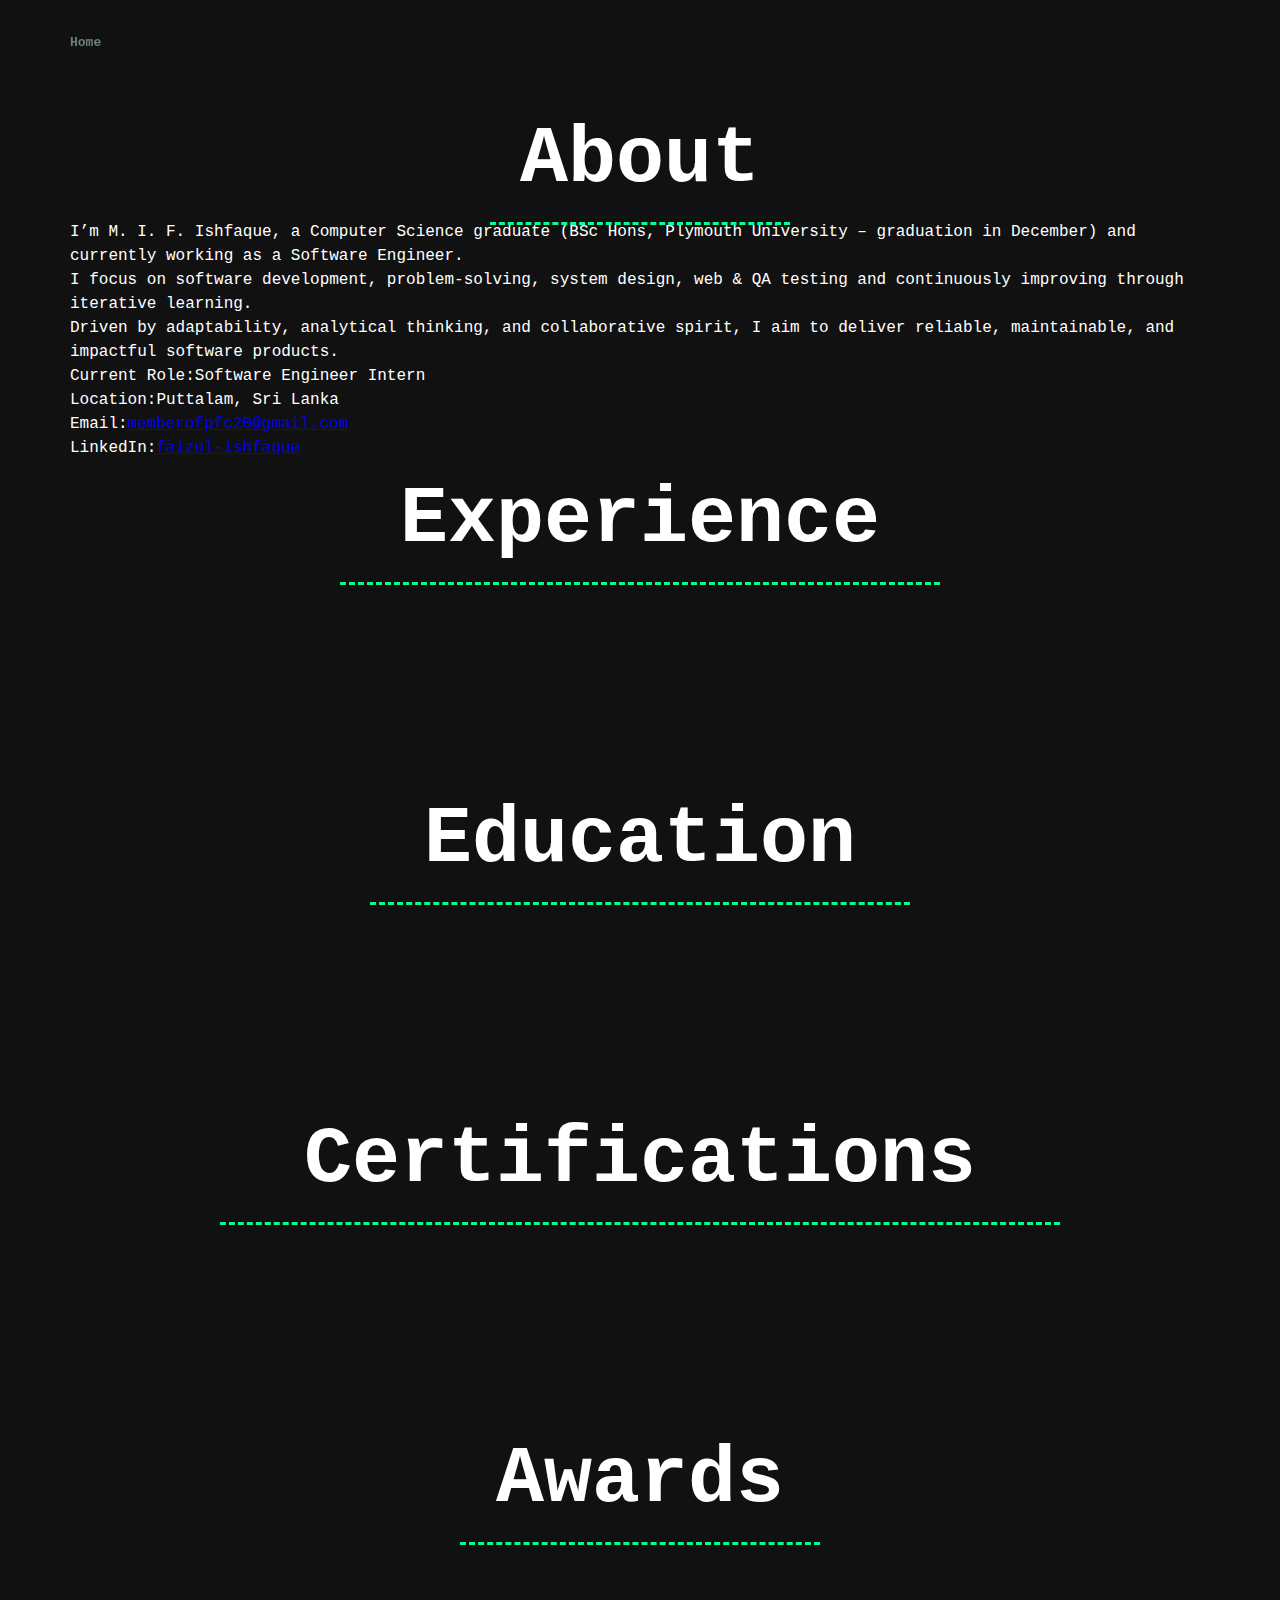
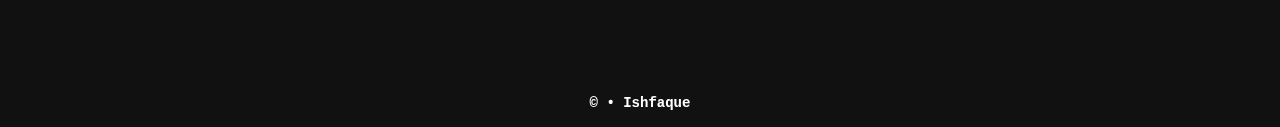
<file: about.html>
<!DOCTYPE html><html lang="en"><head><meta charset="utf-8"/><meta name="viewport" content="width=device-width,initial-scale=1"/><title>About | M. I. F. Ishfaque</title><link rel="stylesheet" href="./style.css"/><script src="./data.js" defer></script><script src="./index.js" defer></script></head><body data-page="about"><nav class="nav"><div class="container"><a href="index.html" class="nav__list-link" style="font-weight:800">Home</a></div></nav><main class="container section" style="padding-top:10rem"><h1 class="section__title">About</h1><div class="about"><div class="about__content"><p>I’m <strong>M. I. F. Ishfaque</strong>, a Computer Science graduate (BSc Hons, Plymouth University – graduation in December) and currently working as a <strong>Software Engineer</strong>.</p><p>I focus on software development, problem-solving, system design, web & QA testing and continuously improving through iterative learning.</p><p>Driven by adaptability, analytical thinking, and collaborative spirit, I aim to deliver reliable, maintainable, and impactful software products.</p></div><ul class="about__quick-stats"><li><span class="stat__label">Current Role:</span><span class="stat__value">Software Engineer Intern</span></li><li><span class="stat__label">Location:</span><span class="stat__value">Puttalam, Sri Lanka</span></li><li><span class="stat__label">Email:</span><span class="stat__value"><a href="mailto:memberofpfc20@gmail.com">memberofpfc20@gmail.com</a></span></li><li><span class="stat__label">LinkedIn:</span><span class="stat__value"><a target="_blank" rel="noopener" href="https://www.linkedin.com/in/faizul-ishfaque">faizul-ishfaque</a></span></li></ul></div><section class="section" style="align-items:stretch"><h2 class="section__title">Experience</h2><div id="experienceTimeline" class="timeline"></div></section><section class="section" style="align-items:stretch"><h2 class="section__title">Education</h2><div id="educationList" class="edu-list"></div></section><section class="section" style="align-items:stretch"><h2 class="section__title">Certifications</h2><ul id="certList" class="cert-list"></ul></section><section class="section" style="align-items:stretch"><h2 class="section__title">Awards</h2><ul id="awardsList" class="awards-list"></ul></section></main><footer class="footer">&copy; <span id="currentYear"></span> • Ishfaque</footer></body></html>
</file>
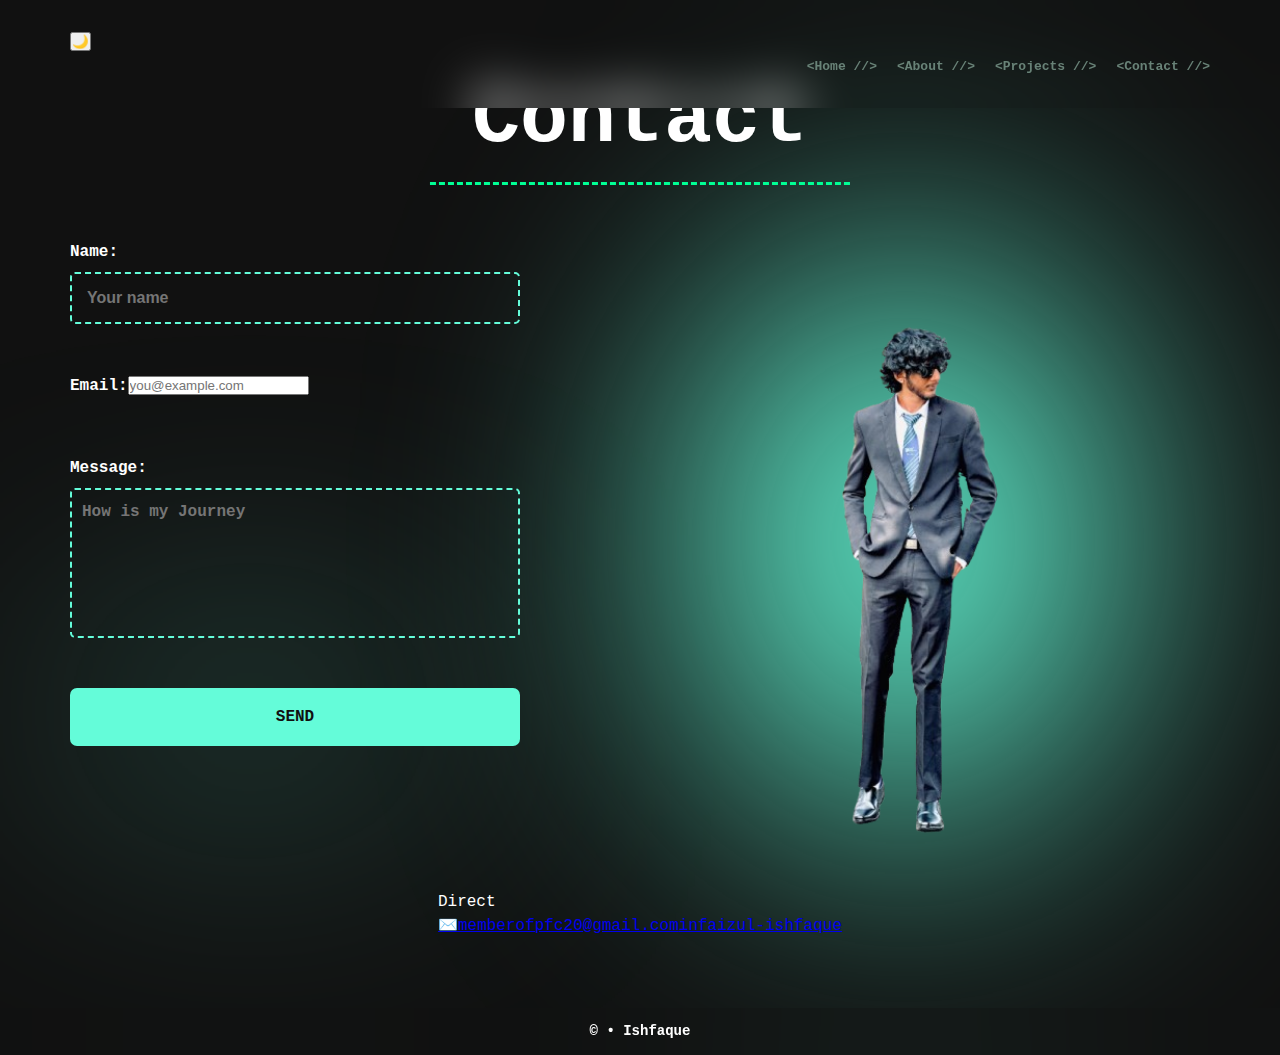
<file: contact.html>
<!DOCTYPE html><html lang="en"><head><meta charset="utf-8"/><meta name="viewport" content="width=device-width,initial-scale=1"/><title>Contact | M. I. F. Ishfaque</title><link rel="stylesheet" href="./style.css"/><link rel="icon" type="image/png" href="./ri-logo.png" sizes="192x192"/><meta property="og:image" content="https://your-domain.example/ri-logo.png"/><script src="./index.js" defer></script></head><body data-page="contact"><nav id="navBar" class="nav">
    <div class="container">
        <button type="button" id="hamburgerBtn" class="nav__hamburger-btn">
            <span class="nav__hamburger-top"></span>
            <span class="nav__hamburger-center"></span>
            <span class="nav__hamburger-bottom"></span>
        </button>
        <button type="button" id="themeToggleBtn" class="nav__theme-toggle" aria-label="Toggle dark / light theme" title="Toggle theme">🌙</button>
        <ul id="navList" class="nav__list">
            <li class="nav__list-item"><a class="nav__list-link" href="index.html">&lt;Home &sol;/&gt;</a></li>
            <li class="nav__list-item"><a class="nav__list-link" href="about.html">&lt;About &sol;/&gt;</a></li>
            <li class="nav__list-item"><a class="nav__list-link" href="projects.html">&lt;Projects &sol;/&gt;</a></li>
            <li class="nav__list-item"><a class="nav__list-link" href="contact.html">&lt;Contact &sol;/&gt;</a></li>
        </ul>
    </div>
</nav><main class="container section" style="padding-top:6rem"><h1 class="section__title">Contact</h1><div class="contact" style="margin-top:6rem"><form class="contact__form" id="contactForm" action="https://formspree.io/f/mnngdbgd" method="POST" novalidate><input type="hidden" name="_subject" value="Portfolio contact message"/><input type="hidden" name="form_name" value="portfolio-contact"/><div class="contact__field-wrapper"><label for="contactNameTxt">Name:</label><input id="contactNameTxt" name="name" type="text" placeholder="Your name" required/></div><div class="contact__field-wrapper"><label for="contactEmailTxt">Email:</label><input id="contactEmailTxt" name="email" type="email" placeholder="you@example.com" required/></div><div class="contact__field-wrapper"><label for="contactDescriptionTxt">Message:</label><textarea id="contactDescriptionTxt" name="message" placeholder="How is my Journey" required></textarea></div><div class="contact__field-wrapper" style="display:none"><label for="contactGotcha">Do not fill</label><input id="contactGotcha" name="_gotcha" type="text" tabindex="-1" autocomplete="off"/></div><div id="contactFormError" class="form-error" aria-live="polite" role="status"></div><button type="submit" class="contact__submit-btn" id="contactSubmitBtn">Send</button></form><span class="contact__illustration contact__illustration--photo" data-tilt><img class="contact-photo" src="./me.png" alt="Portrait" loading="lazy"/></span></div><section class="contact-direct" aria-labelledby="directHeading"><h2 id="directHeading" class="contact-direct__title">Direct</h2><div class="contact-direct__items"><a class="contact-direct__item" href="mailto:memberofpfc20@gmail.com" data-label="Email" rel="noopener"><span class="contact-direct__icon" aria-hidden="true">✉️</span><span class="contact-direct__text">memberofpfc20@gmail.com</span></a><a class="contact-direct__item" href="https://www.linkedin.com/in/faizul-ishfaque" target="_blank" rel="noopener" data-label="LinkedIn"><span class="contact-direct__icon" aria-hidden="true">in</span><span class="contact-direct__text">faizul-ishfaque</span></a></div></section></main><footer class="footer">&copy; <span id="currentYear"></span> • Ishfaque</footer></body></html>
</file>
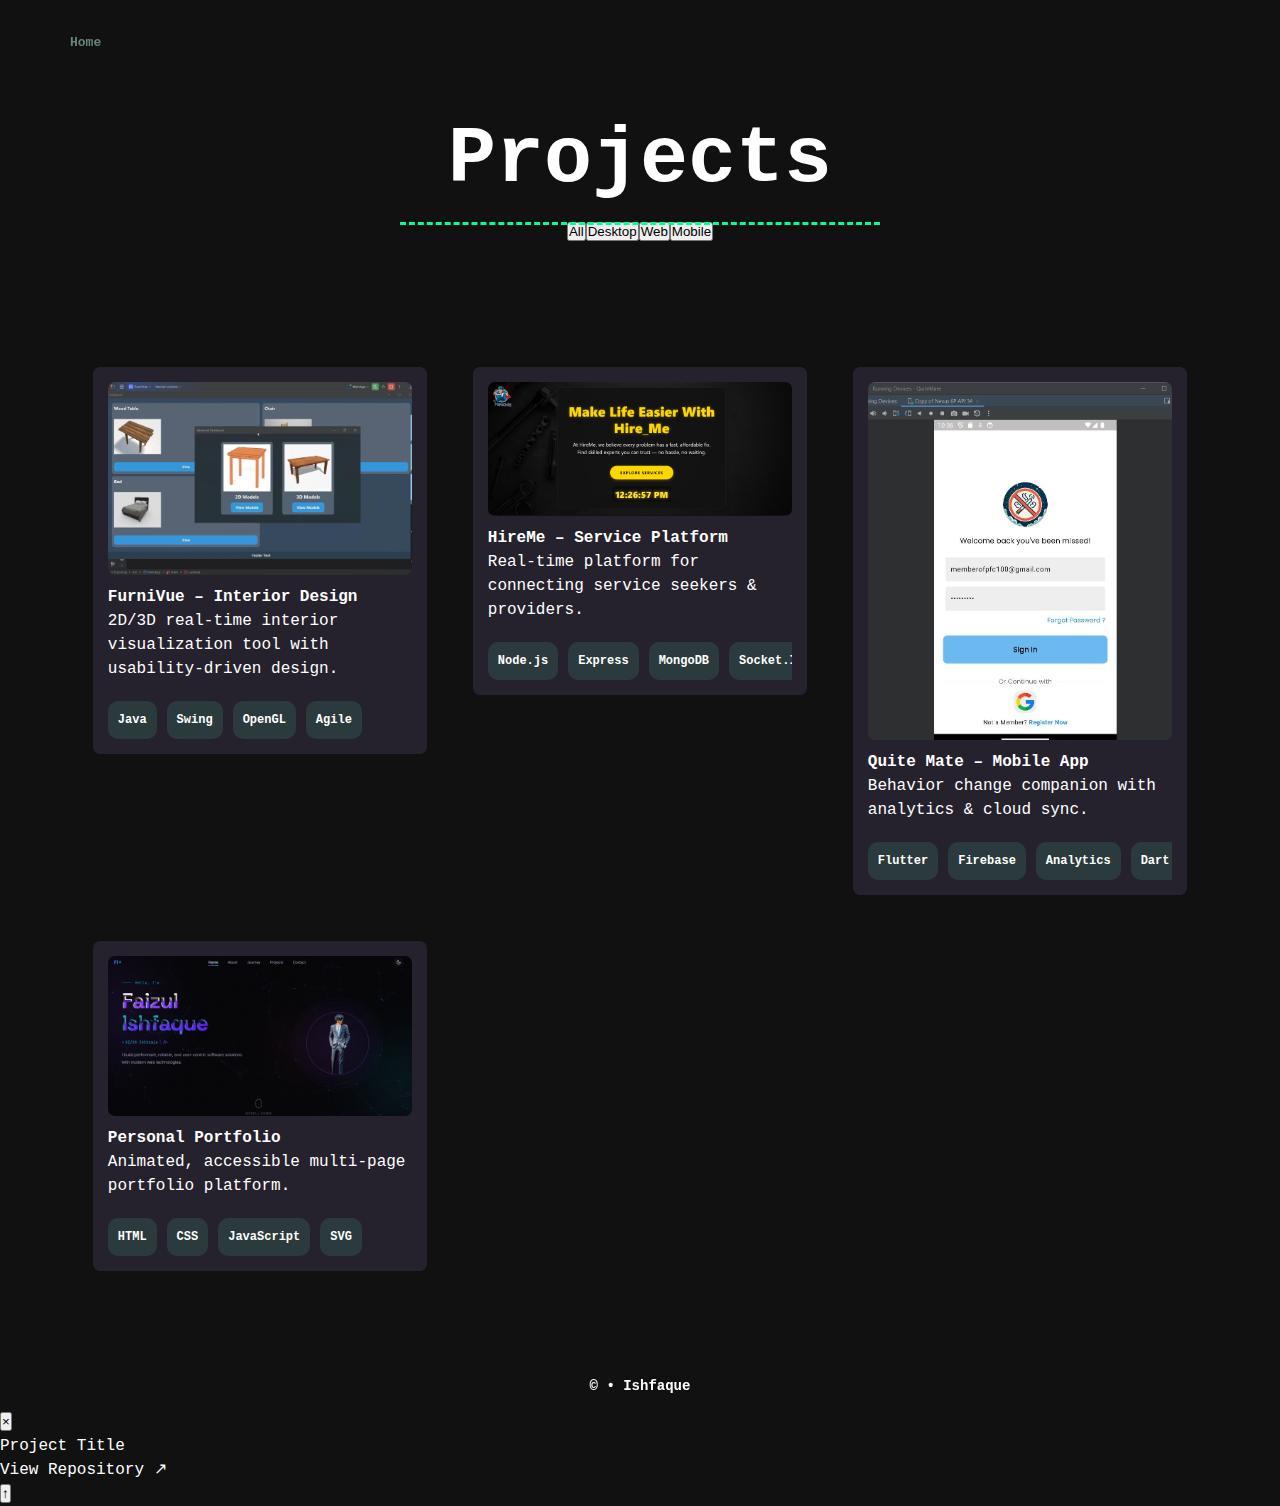
<file: projects.html>
<!DOCTYPE html><html lang="en"><head><meta charset="utf-8"/><meta name="viewport" content="width=device-width,initial-scale=1"/><title>Projects | M. I. F. Ishfaque</title><link rel="stylesheet" href="./style.css"/><link rel="icon" type="image/png" href="./ri-logo.png" sizes="192x192"/><meta property="og:image" content="https://your-domain.example/ri-logo.png"/><script src="./index.js" defer></script></head><body data-page="projects"><nav class="nav"><div class="container"><a href="index.html" class="nav__list-link" style="font-weight:800">Home</a></div></nav><main class="container section" style="padding-top:10rem"><h1 class="section__title">Projects</h1><div class="works__filters" role="group" aria-label="Filter projects"><button type="button" class="works__filter-btn works__filter-btn--active" data-filter="all">All</button><button type="button" class="works__filter-btn" data-filter="desktop">Desktop</button><button type="button" class="works__filter-btn" data-filter="web">Web</button><button type="button" class="works__filter-btn" data-filter="mobile">Mobile</button></div><div class="works">
<article class="work" data-category="desktop" data-title="FurniVue" data-url="https://github.com/ishfak07/FurniVUE" data-features="2D & 3D visualization of room layouts|Customizable room dimensions & furniture placement|Undo/reset interactions & responsive UI|Usability testing with SUS evaluations|Agile Scrum iterative sprints" data-description="Interactive interior design desktop application (Java Swing + OpenGL JOGL) focusing on usability & real‑time rendering." data-tech="Java,Java Swing,OpenGL (JOGL),Agile,Usability"><div class="work__box work__reveal work__box--rich"><span class="work__img-box"><img src="Furnivue.jpg" alt="FurniVue desktop app dashboard showing 2D and 3D model selection window" loading="lazy" onerror="this.onerror=null;this.src='./assets/works/sample.png';"></span><h3 class="work__title">FurniVue – Interior Design</h3><p class="work__excerpt">2D/3D real‑time interior visualization tool with usability‑driven design.</p><span class="work__badges"><span class="work__badge">Java</span><span class="work__badge">Swing</span><span class="work__badge">OpenGL</span><span class="work__badge">Agile</span></span></div></article>
<article class="work" data-category="web" data-title="HireMe" data-url="https://github.com/ishfak07/Hire_Me-" data-features="OTP password recovery|Real-time notifications (Socket.IO)|Transparent pricing & booking|Mobile friendly responsive UI|Secure communication channel" data-description="Service platform connecting users & verified providers with real‑time features (Node.js + Socket.IO + MongoDB)." data-tech="Node.js,Express.js,Socket.IO,MongoDB,OTP,Responsive UI"><div class="work__box work__reveal work__box--rich"><span class="work__img-box"><img src="Hireme.png" alt="HireMe Service Platform preview" loading="lazy"/></span><h3 class="work__title">HireMe – Service Platform</h3><p class="work__excerpt">Real‑time platform for connecting service seekers & providers.</p><span class="work__badges"><span class="work__badge">Node.js</span><span class="work__badge">Express</span><span class="work__badge">MongoDB</span><span class="work__badge">Socket.IO</span></span></div></article>
<article class="work" data-category="mobile" data-title="Quite Mate" data-url="https://github.com/umiloop/QuiteMate" data-features="Quit plan personalization|Progress tracking & analytics|Cloud sync (Firestore/Auth)|Motivational resources|Community peer support" data-description="Cross‑platform smoking cessation mobile app (Flutter + Firebase) supporting behavioral change." data-tech="Flutter,Firebase (Firestore/Auth/Storage),Analytics,Agile"><div class="work__box work__reveal work__box--rich"><span class="work__img-box"><img src="Quitemate.jpg" alt="Quite Mate Mobile App preview" loading="lazy"/></span><h3 class="work__title">Quite Mate – Mobile App</h3><p class="work__excerpt">Behavior change companion with analytics & cloud sync.</p><span class="work__badges"><span class="work__badge">Flutter</span><span class="work__badge">Firebase</span><span class="work__badge">Analytics</span><span class="work__badge">Dart</span></span></div></article>
<article class="work" data-category="web" data-title="Personal Portfolio" data-url="https://github.com/ishfak07/My_portfol.io" data-features="Multi‑page architecture (Home, About, Projects, Contact)|Dark/Light theme toggle with persistence|Accessible animated project gallery (SVG & 3D tilt)|Dynamic data-driven content (experience, education, awards)|Responsive, semantic layout & scroll reveal animations" data-description="This very portfolio: a performant, accessible, dark‑themed showcase with animated SVG thumbnails, 3D tilt interactions, reusable components, and data‑driven sections." data-tech="HTML,CSS,JavaScript,SVG,Accessibility,Responsive Design"><div class="work__box work__reveal work__box--rich"><span class="work__img-box"><img src="Portfolio.png" alt="Personal Portfolio preview" loading="lazy"/></span><h3 class="work__title">Personal Portfolio</h3><p class="work__excerpt">Animated, accessible multi‑page portfolio platform.</p><span class="work__badges"><span class="work__badge">HTML</span><span class="work__badge">CSS</span><span class="work__badge">JavaScript</span><span class="work__badge">SVG</span></span></div></article>
</div></main><footer class="footer">&copy; <span id="currentYear"></span> • Ishfaque</footer><div id="projectModal" class="modal" aria-hidden="true" role="dialog" aria-modal="false"><div class="modal__dialog" role="document"><button class="modal__close" id="modalCloseBtn" aria-label="Close project details">×</button><h3 class="modal__title" id="modalProjectTitle">Project Title</h3><p class="modal__description" id="modalProjectDescription"></p><ul class="modal__features" id="modalProjectFeatures"></ul><div class="modal__tech" id="modalProjectTech"></div><div class="modal__actions"><a id="modalProjectRepoLink" class="btn btn--ghost" target="_blank" rel="noopener">View Repository ↗</a></div></div></div><button id="backToTopBtn" class="back-to-top" aria-label="Back to top" title="Back to top">↑</button></body></html>
</file>
<file: style.css>
/* http://meyerweb.com/eric/tools/css/reset/
   v2.0 | 20110126
   License: none (public domain)
*/

html, body, div, span, applet, object, iframe,
h1, h2, h3, h4, h5, h6, p, blockquote, pre,
a, abbr, acronym, address, big, cite, code,
del, dfn, em, img, ins, kbd, q, s, samp,
small, strike, strong, sub, sup, tt, var,
b, u, i, center,
dl, dt, dd, ol, ul, li,
fieldset, form, label, legend,
table, caption, tbody, tfoot, thead, tr, th, td,
article, aside, canvas, details, embed,
figure, figcaption, footer, header, hgroup,
menu, nav, output, ruby, section, summary,
time, mark, audio, video {
    margin: 0;
    padding: 0;
    border: 0;
    font-size: 100%;
    font: inherit;
    vertical-align: baseline;
}

/* HTML5 display-role reset for older browsers */
article, aside, details, figcaption, figure,
footer, header, hgroup, menu, nav, section {
    display: block;
}

body {
    line-height: 1;
}

ol, ul {
    list-style: none;
}

blockquote, q {
    quotes: none;
}

blockquote:before, blockquote:after,
q:before, q:after {
    content: '';
    content: none;
}

table {
    border-collapse: collapse;
    border-spacing: 0;
}

/*
 * ==================
 * Start Here
 * ==================
 */
*,*::before,*::after{
    padding: 0;
    margin: 0;
    box-sizing: inherit;
}
html {
    font-size: 62.5%; /* 10px of 16px */
    box-sizing: border-box;
    height: 100%;
}

body {
    color: white;
    background-color: #111111;
    position: relative;
    height: 100%;
    line-height: 1.5;
    font-size: 1.6rem; /* 16px */
    font-family: 'IBM Plex Mono', ui-monospace, SFMono-Regular, Menlo, Monaco, Consolas, "Liberation Mono", "Courier New", monospace;
}

.container {
    display: block;
    margin-left: auto;
    margin-right: auto;
    width: 90%;
}
.section{
    display: flex;
    flex-direction: column;
    align-items: center;
    padding-bottom: 7rem;
}
.section:last-of-type{
    margin-bottom: 0;
}
.section__title{
    font-weight: 800;
    font-size: 5rem;
    position: relative;
}
.section__title::before{
    content: '';
    position: absolute;
    bottom: -5px;
    left: 50%;
    width: 125%;
    transform: translateX(-50%);
    border-bottom: 3px dashed #00FF94;
}

/*
 * ==================
 * Navbar Component
 * ==================
 */
.nav {
    padding-top: 3rem;
    padding-bottom: 3rem;
    position: fixed;
    width: 100%;
    top: 0;
    left: 0;
    z-index: 999;
    backdrop-filter: blur(25px);
}
.nav__list{
    display: flex;
    flex-direction: column;
    justify-content: center;
    height: 0;
    overflow-y: scroll;
}
.nav__list-item {
    text-align: center;
    margin-bottom: 5rem;
}
.nav__list-link {
    color: #688277;
    position: relative;
    font-weight: 800;
    text-decoration: none;
    outline: none;
    font-size: 2rem;
}
.nav__list-link::before {
    content: '';
    display: block;
    width: 100%;
    height: 3px;
    border-radius: 99rem;
    background-color: #59FFB9;
    position: absolute;
    bottom: -12px;
    left: 0;
    transform-origin: center;
    transform: scaleX(0);
    transition: transform .15s ease-in-out;
}
.nav__list-link:focus,
.nav__list-link:hover {
    color: #59FFB9;
}
.nav__list-link:focus::before,
.nav__list-link:hover::before {
    transform: scaleX(1);
}
.nav__list-link.active {
    color: #59FFB9;
}
.nav__list-link.active:focus {
    color: #93ffd0;
}
.nav__list-link.active:focus::before {
    background-color: #93ffd0;
}
.nav__list-link.active::before {
    transform: scaleX(1);
}
.nav__hamburger-btn{
    display: flex;
    flex-direction: column;
    justify-content: space-between;
    position: relative;
    width: 35px;
    height: 35px;
    background-color: transparent;
    border: none;
    border-radius: 4px;
    cursor: pointer;
    margin-left: auto;
    overflow: hidden;
}
.nav__hamburger-top,
.nav__hamburger-center,
.nav__hamburger-bottom{
    display: block;
    width: 95%;
    height: 3px;
    border-radius: 99rem;
    background-color: white;
    position: absolute;
    left: 50%;
    transform: translate(-50%, -50%);
}
.nav__hamburger-top{
    top: 25%;
}
.nav__hamburger-center{
    top: 50%;
}
.nav__hamburger-bottom{
    top: 75%;
}

/*
 * ==================
 * Hero Header
 * ==================
 */
.hero-header{
    position: relative;
    overflow: hidden;
}
.header__container{
    height: 100vh;
    display: flex;
    align-items: center;
    position: relative;
}
.header__bg{
    position: absolute;
    bottom: 0;
    left: 0;
    width: 100%;
    height: 350px;
    background: linear-gradient(to top, #111, #1110);
    z-index: -1;
}
.header__left{
    width: 100%;
    max-width: 900px;
}
.header__right{
    position: absolute;
    right: 0;
    z-index: -1;
    display: none;
}
.header__right img{
    width: 100%;
}
.header__sup-text{
    display: inline-flex;
    font-weight: 600;
    font-size: 1.2rem;
}
.header__title{
    text-transform: uppercase;
    font-weight: 800;
    font-size: 5rem;
    line-height: 1;
    display: flex;
    flex-direction: column;
}
.header__title-1,
.header__title-2{
    display: block;
    position: relative;
}
.header__title-1::before,
.header__title-1::after,
.header__title-2::before,
.header__title-2::after{
    content: attr(data-role);
    position: absolute;
    left: 2px;
    top: 0;
    color: white;
    background: #111111; /* To create an illusion that the text is moving */
    overflow:hidden;
    clip: rect(0,900px,0,0); /* Only show some part of the clipped-text */
}

.header__title-1::before,
.header__title-2::before{
    text-shadow: -5px 0 #59FFB9;
    animation: distort-1 2s infinite linear alternate-reverse;
}

.header__title-1::after,
.header__title-2::after{
    text-shadow: -5px 0 #7218FA;
    animation: distort-2 2s infinite linear alternate-reverse;
}

.header__msg{
    font-weight: 300;
    font-size: 1.6rem;
    margin-top: 1.5rem;
    line-height: 1.8;
}
.header__resume{
    display: inline-flex;
    border-radius: 7px;
    text-decoration: none;
    background-color: #37AE7C;
    padding: 1.2rem 1.5rem;
    font-weight: 700;
    color: white;
    margin-top: 5rem;
    position: relative;
}
.header__resume:hover::before{
    width: 80%;
    height: 80%;
}
.header__resume::before{
    content: '';
    background-color: #00FF94;
    width: 120%;
    height: 120%;
    display: block;
    position: absolute;
    transition: all .15s ease-in-out;
    top: 50%;
    left: 50%;
    z-index: -1;
    filter: blur(30px);
    transform: translate(-50%, -50%);
}

/*
 * ==================
 * Services
 * ==================
 */
.service-cards{
    display: flex;
    flex-direction: column;
    margin-top: 10rem;
}
.service-card__box{
    margin-bottom: 7rem;
    border: 2px solid #00372b;
    padding: 1.5rem;
    border-radius: 15px;
    position: relative;
    overflow: hidden;
}
.service-card__illustration{
    display: flex;
    width: 250px;
}
.service-card__illustration img{
    width: 100%;
    pointer-events: none;
}
.service-card__title{
    font-weight: 800;
    font-size: 2rem;
    color: #00FF94;
    margin-top: 2rem;
}
.service-card__msg{
    font-weight: 600;
    font-size: 1.4rem;
    line-height: 1.6;
}
.service-card__bg{
    position: absolute;
    width: 100px;
    height: 100px;
    border-radius: 50%;
    background-color: #00FF94;
    top: 0;
    left: 0;
    z-index: -1;
    filter: blur(30px);
    transform: translate(-50%, -50%);
}

/*
 * ==================
 * Works
 * ==================
 */
.works{
    margin-top: 10rem;
    display: flex;
    flex-wrap: wrap;
}
.work{
    width: 100%;
    padding: 2%;
}
.work__box{
    border-radius: 7px;
    padding: 1.5rem;
    background-color: #26222d;
}
.work__img-box{
    width: 100%;
    display: flex;
    border-radius: 7px;
    overflow: hidden;
}
.work__img-box img{
    width: 100%;
}
.work__title{
    margin-top: 1rem;
    font-weight: 700;
}
.work__badges{
    display: flex;
    margin-top: 2rem;
    overflow: hidden;
}
.work__badge{
    background-color: #59ffb91c;
    border-radius: 10px;
    font-weight: 700;
    font-size: 1.2rem;
    padding: 1rem;
    margin-right: 1rem;
}

/*
 * ==================
 * Contact
 * ==================
 */
.contact{
    display: flex;
    width: 100%;
    margin-top: 10rem;
    justify-content: space-between;
    padding-bottom: 5rem;
}
.contact__form{
    width: 100%;
    max-width: 450px;
    margin-left: auto;
    margin-right: auto;
}
.contact__illustration{
    display: none;
}
.contact__field-wrapper{
    margin-bottom: 5rem;
}
.contact__field-wrapper label{
    font-size: 1.6rem;
    font-weight: 700;
    cursor: pointer;
    margin-bottom: .8rem;
    display: inline-flex;
}
.contact__field-wrapper input[type="text"],
.contact__field-wrapper textarea{
    font-size: 1.6rem;
    font-weight: 600;
    color: white;
    border-radius: 5px;
    background-color: transparent;
    outline: none;
    display: block;
    width: 100%;
}
.contact__field-wrapper input[type="text"]:focus,
.contact__field-wrapper textarea:focus,
.contact__field-wrapper input[type="text"]:hover,
.contact__field-wrapper textarea:hover{
    border-style: solid;
}
.contact__field-wrapper input[type="text"]{
    padding: 1.5rem;
    border: 2px dashed #64fcd9;
}
.contact__field-wrapper textarea{
    padding: 1rem;
    border: 2px dashed #64fcd9;
    resize: none;
    height: 150px;
    line-height: 1.6;
}
.contact__illustration{
    position: relative;
}
.contact__illustration img{
    pointer-events: none;
    width: 100%;
}
.contact__illustration::before{
    content: '';
    position: absolute;
    width: 95%;
    height: 95%;
    border-radius: 50%;
    background-color: #64fcd9;
    display: block;
    z-index: -1;
    filter: blur(150px);
    top: 50%;
    left: 50%;
    transform: translate(-50%, -50%);
}
.contact__submit-btn{
    text-transform: uppercase;
    border: none;
    cursor: pointer;
    padding: 2rem 2rem;
    border-radius: 7px;
    font-weight: 700;
    font-family: inherit;
    font-size: 1.6rem;
    background-color: #64fcd9;
    width: 100%;
    position: relative;
    color: #111;
}
.contact__submit-btn:hover::before{
    transform: scale(0.3);
}
.contact__submit-btn::before{
    content: '';
    position: absolute;
    width: 80%;
    height: 80%;
    background-color: #64fcd9;
    filter: blur(150px);
    left: 0;
    top: 0;
    z-index: -1;
    transform-origin: center;
    transition: all .35s ease-in-out;
}

/*
 * ==================
 * Footer
 * ==================
 */
.footer{
    font-size: 1.4rem;
    color: white;
    font-weight: 700;
    backdrop-filter: blur(75px);
    text-align: center;
    padding-top: 1.3rem;
    padding-bottom: 1.3rem;
}
.footer__link{
    color: #64fcd9;
}

/*
 * ========================
 * Small Screen -- 576px
 * ========================
 */
@media only screen and (min-width: 36em) {
    .container {
        max-width: 540px;
    }

    /* Header */
    .header__right{
        display: block;
        opacity: 0.3;
    }
    .header__title{
        flex-direction: row;
    }
    .header__title-1{
        margin-right: 1.5rem;
    }

    /* Navbar */
    .nav__list{
        height: unset;
        flex-direction: row;
        justify-content: flex-end;
        overflow-y: unset;
    }
    .nav__list-item{
        margin-bottom: 0;
        margin-right: 2rem;
    }
    .nav__list-item:last-of-type{
        margin-right: 0;
    }
    .nav__list-link{
        font-size: 1.3rem;
    }
    .nav__hamburger-btn{
        display: none;
    }

    /* Works */
    .work{
        width: 50%;
    }
}

/*
 * ========================
 * Medium Screen -- 768px
 * ========================
 */
@media only screen and (min-width: 48em) {
    .container {
        max-width: 760px;
    }
    .service-cards{
        flex-direction: row;
        flex-wrap: wrap;
        justify-content: space-between;
        width: 100%;
    }
    .service-card__box{
        width: 28%;
        max-width: 350px;
    }
    .service-card__illustration{
        width: 100%;
        max-width: 150px;
        height: 150px;
    }
}

/*
 * ========================
 * Large Screen -- 992px
 * ========================
 */
@media only screen and (min-width: 62em) {
    .container {
        max-width: 960px;
    }
    .section__title{
        font-size: 8rem;
    }
    .work{
        width: 33.33333333333333%;
    }
    .contact__form{
        width: 40%;
        margin-left: unset;
    }
    .contact__illustration{
        width: 60%;
        display: flex;
        max-width: 450px;
        margin-left: auto;
        margin-right: auto;
    }
}

/*
 * ======================================
 * Large Screen Extended -- 1000px
 * ======================================
 */
@media only screen and (min-width: 62.5em) {
    .header__right{
        width: 500px;
        opacity: 1;
        top: 35px;
    }
}

/*
 * ========================
 * XLarge Screen -- 1200px
 * ========================
 */
@media only screen and (min-width: 75em) {
    .container {
        max-width: 1140px;
    }
    .header__title{
        font-size: 8rem;
    }
    .section{
        margin-bottom: 13rem;
    }
}

/*
 * ========================
 * XXLarge Screen -- 1400px
 * ========================
 */
@media only screen and (min-width: 87.5em) {
    .container {
        max-width: 1320px;
    }
}


/*
 *
 * Animations
 *
 */
@keyframes distort-1{
    0% {
        clip: rect(57px, 9999px, 46px, 0);
    }
    5% {
        clip: rect(15px, 9999px, 56px, 0);
    }
    10% {
        clip: rect(6px, 9999px, 70px, 0);
    }
    15% {
        clip: rect(40px, 9999px, 80px, 0);
    }
    20% {
        clip: rect(32px, 9999px, 44px, 0);
    }
    25% {
        clip: rect(65px, 9999px, 85px, 0);
    }
    30% {
        clip: rect(27px, 9999px, 78px, 0);
    }
    35% {
        clip: rect(59px, 9999px, 93px, 0);
    }
    40% {
        clip: rect(44px, 9999px, 77px, 0);
    }
    45% {
        clip: rect(74px, 9999px, 10px, 0);
    }
    50% {
        clip: rect(73px, 9999px, 42px, 0);
    }
    55% {
        clip: rect(32px, 9999px, 58px, 0);
    }
    60% {
        clip: rect(21px, 9999px, 54px, 0);
    }
    65% {
        clip: rect(71px, 9999px, 11px, 0);
    }
    70% {
        clip: rect(85px, 9999px, 25px, 0);
    }
    75% {
        clip: rect(83px, 9999px, 77px, 0);
    }
    80% {
        clip: rect(62px, 9999px, 52px, 0);
    }
    85% {
        clip: rect(68px, 9999px, 84px, 0);
    }
    90% {
        clip: rect(37px, 9999px, 20px, 0);
    }
    95% {
        clip: rect(10px, 9999px, 15px, 0);
    }
    100% {
        clip: rect(83px, 9999px, 28px, 0);
    }
}
@keyframes distort-2 {
    0% {
        clip: rect(20px, 9999px, 96px, 0);
    }
    5% {
        clip: rect(62px, 9999px, 2px, 0);
    }
    10% {
        clip: rect(63px, 9999px, 39px, 0);
    }
    15% {
        clip: rect(92px, 9999px, 75px, 0);
    }
    20% {
        clip: rect(54px, 9999px, 2px, 0);
    }
    25% {
        clip: rect(22px, 9999px, 96px, 0);
    }
    30% {
        clip: rect(39px, 9999px, 98px, 0);
    }
    35% {
        clip: rect(49px, 9999px, 37px, 0);
    }
    40% {
        clip: rect(90px, 9999px, 17px, 0);
    }
    45% {
        clip: rect(36px, 9999px, 57px, 0);
    }
    50% {
        clip: rect(92px, 9999px, 78px, 0);
    }
    55% {
        clip: rect(97px, 9999px, 65px, 0);
    }
    60% {
        clip: rect(69px, 9999px, 30px, 0);
    }
    65% {
        clip: rect(92px, 9999px, 13px, 0);
    }
    70% {
        clip: rect(74px, 9999px, 76px, 0);
    }
    75% {
        clip: rect(2px, 9999px, 45px, 0);
    }
    80% {
        clip: rect(30px, 9999px, 21px, 0);
    }
    85% {
        clip: rect(58px, 9999px, 34px, 0);
    }
    90% {
        clip: rect(79px, 9999px, 27px, 0);
    }
    95% {
        clip: rect(32px, 9999px, 1px, 0);
    }
    100% {
        clip: rect(87px, 9999px, 63px, 0);
    }
}
</file>
